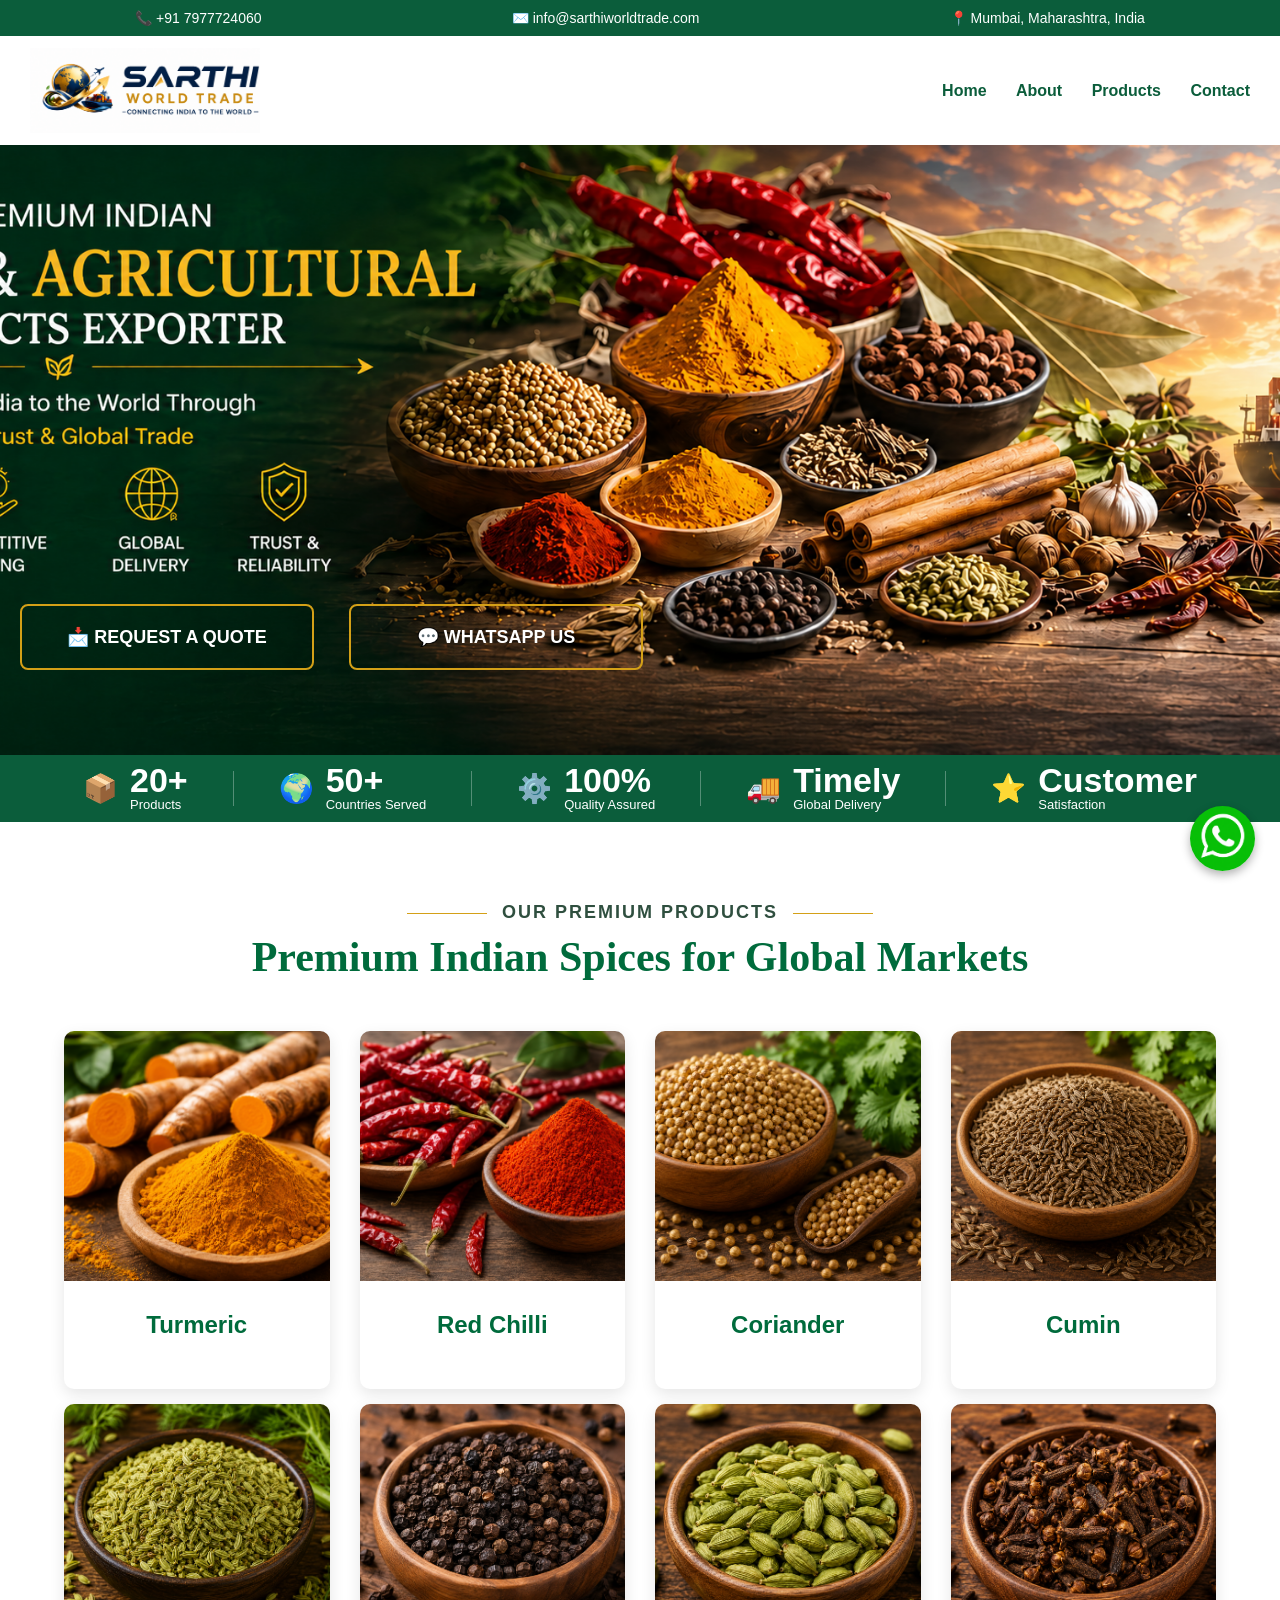
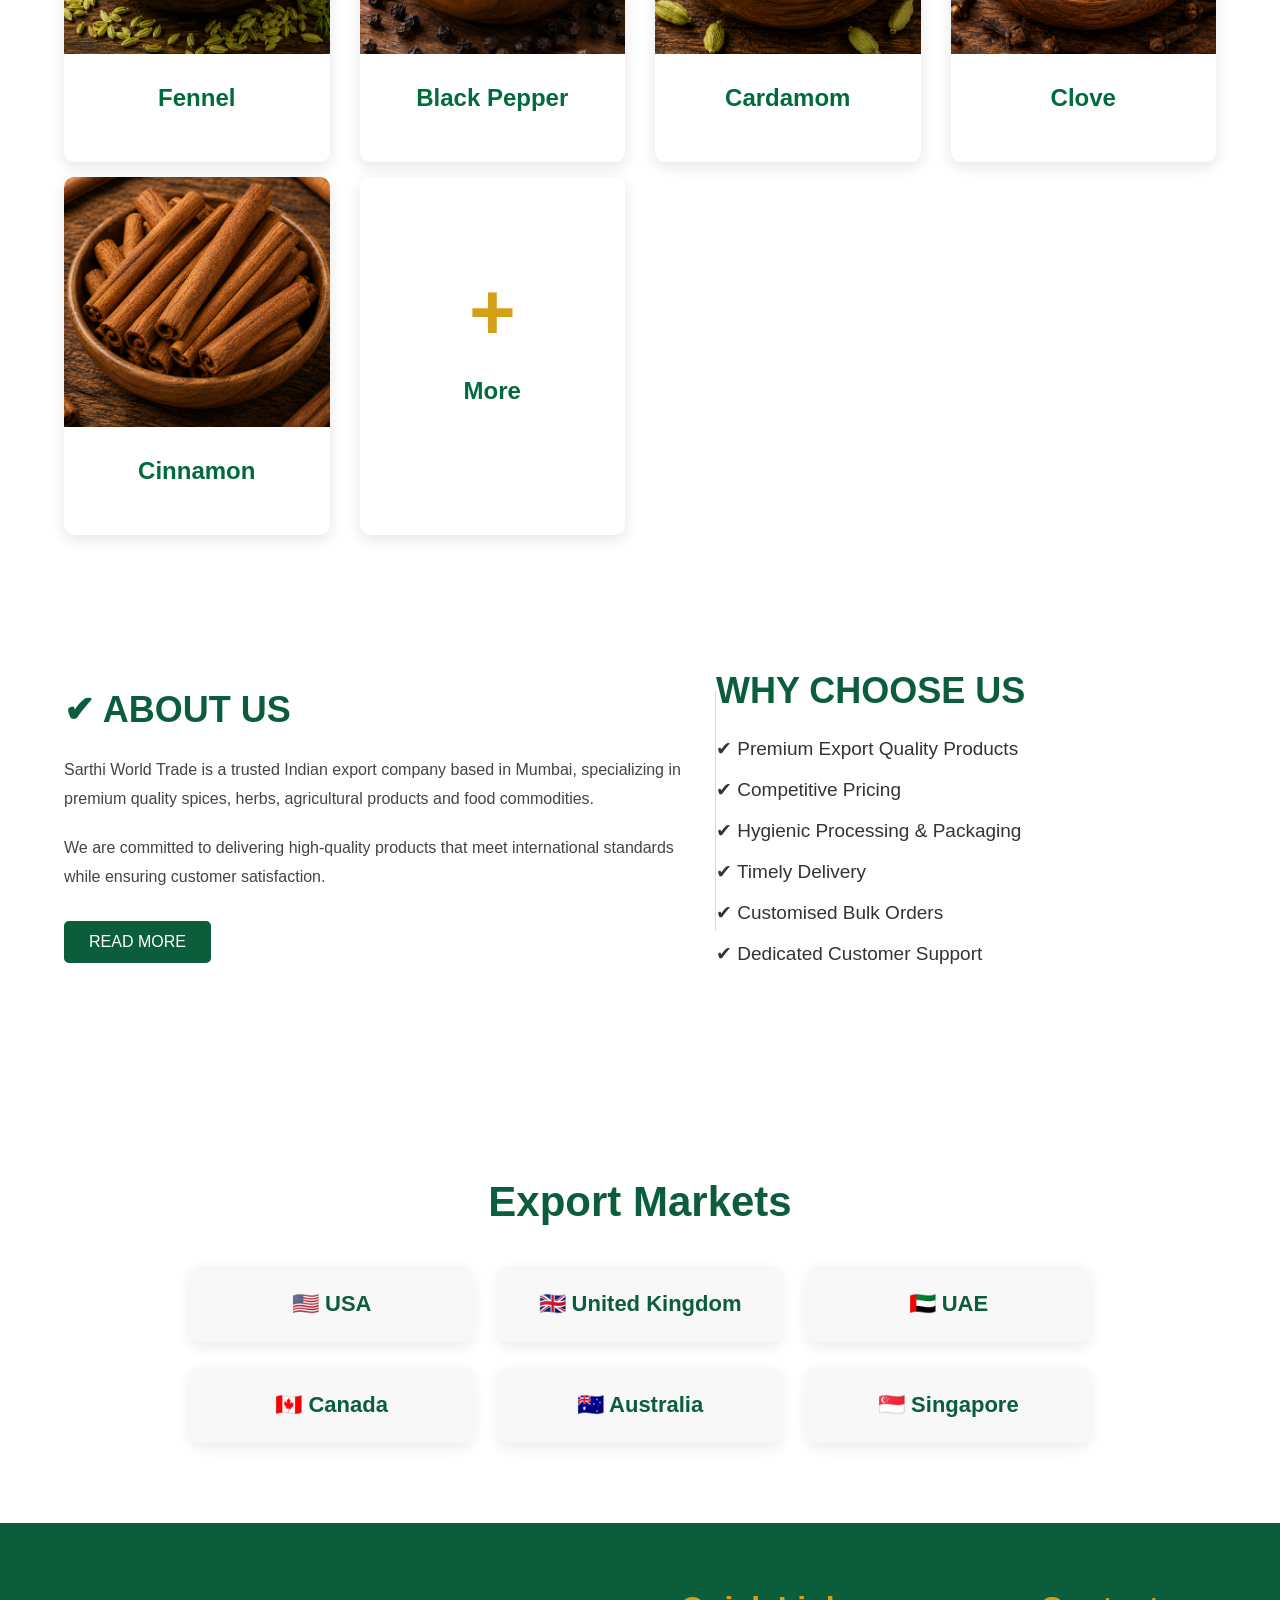
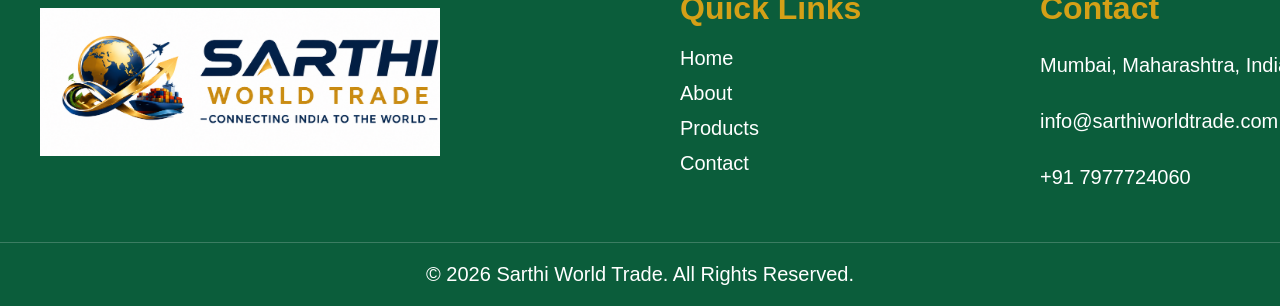
<file: index.html>
<!DOCTYPE html>
<html>
<head>
<meta charset="UTF-8">
<meta name="viewport" content="width=device-width,initial-scale=1">
<title>Sarthi World Trade</title>
<link rel="stylesheet" href="css/style.css">
</head>
<body>
<div class="top-bar">
    <div>📞 +91 7977724060</div>
    <div>✉️ info@sarthiworldtrade.com</div>
    <div>📍 Mumbai, Maharashtra, India</div>
</div>
<header><div class="container"><img src="images/logo.png" class="logo"><nav>
<a href="index.html">Home</a>
<a href="about.html">About</a>
<a href="products.html">Products</a>
<a href="contact.html">Contact</a>
</nav></div></header>
<section class="hero">
    <div class="hero-buttons">

    <a href="contact.html" class="hero-btn">
        📩 REQUEST A QUOTE
    </a>

    <a href="https://wa.me/917977724060" target="_blank" class="hero-btn">
        💬 WHATSAPP US
    </a>

</div>
</section>
<section class="stats">

    <div class="stat-box">
        <span class="icon">📦</span>
        <div>
            <h2>20+</h2>
            <p>Products</p>
        </div>
    </div>

    <div class="divider"></div>

    <div class="stat-box">
        <span class="icon">🌍</span>
        <div>
            <h2>50+</h2>
            <p>Countries Served</p>
        </div>
    </div>

    <div class="divider"></div>

    <div class="stat-box">
        <span class="icon">⚙️</span>
        <div>
            <h2>100%</h2>
            <p>Quality Assured</p>
        </div>
    </div>

    <div class="divider"></div>

    <div class="stat-box">
        <span class="icon">🚚</span>
        <div>
            <h2>Timely</h2>
            <p>Global Delivery</p>
        </div>
    </div>

    <div class="divider"></div>

    <div class="stat-box">
        <span class="icon">⭐</span>
        <div>
            <h2>Customer</h2>
            <p>Satisfaction</p>
        </div>
    </div>

</section>
<section class="products">
    <div class="section-title">
        <span>OUR PREMIUM PRODUCTS</span>
        <h2>Premium Indian Spices for Global Markets</h2>
    </div>

    <div class="product-grid">

    <div class="product-card">
        <img src="images/turmeric.png" alt="Turmeric">
        <h3>Turmeric</h3>
    </div>

    <div class="product-card">
        <img src="images/red-chilli.png" alt="Red Chilli">
        <h3>Red Chilli</h3>
    </div>

    <div class="product-card">
        <img src="images/coriander.png" alt="Coriander">
        <h3>Coriander</h3>
    </div>

    <div class="product-card">
        <img src="images/cumin.png" alt="Cumin">
        <h3>Cumin</h3>
    </div>

    <div class="product-card">
        <img src="images/fennel.png" alt="Fennel">
        <h3>Fennel</h3>
    </div>

    <div class="product-card">
        <img src="images/black-pepper.png" alt="Black Pepper">
        <h3>Black Pepper</h3>
    </div>

    <div class="product-card">
        <img src="images/cardamom.png" alt="Cardamom">
        <h3>Cardamom</h3>
    </div>

    <div class="product-card">
        <img src="images/clove.png" alt="Clove">
        <h3>Clove</h3>
    </div>

    <div class="product-card">
        <img src="images/cinnamon.png" alt="Cinnamon">
        <h3>Cinnamon</h3>
    </div>
        
    <a href="products.html" class="product-card more-card">
        <div class="plus-sign">+</div>
        <h3>More</h3>
    </a>

</div>
</section>
<section class="about-why">

    <div class="about-box">
        <h2>✔ ABOUT US</h2>

        <p>
            Sarthi World Trade is a trusted Indian export company based in Mumbai,
            specializing in premium quality spices, herbs, agricultural products
            and food commodities.
        </p>

        <p>
            We are committed to delivering high-quality products that meet
            international standards while ensuring customer satisfaction.
        </p>

        <a href="about.html" class="read-btn">READ MORE</a>
    </div>

    <div class="about-divider"></div>

    <div class="why-box">
        <h2>WHY CHOOSE US</h2>

        <ul>
            <li>✔ Premium Export Quality Products</li>
            <li>✔ Competitive Pricing</li>
            <li>✔ Hygienic Processing & Packaging</li>
            <li>✔ Timely Delivery</li>
            <li>✔ Customised Bulk Orders</li>
            <li>✔ Dedicated Customer Support</li>
        </ul>
    </div>

</section>
<section class="markets">
    <h2>Export Markets</h2>

    <div class="market-grid">
        <div>🇺🇸 USA</div>
        <div>🇬🇧 United Kingdom</div>
        <div>🇦🇪 UAE</div>
        <div>🇨🇦 Canada</div>
        <div>🇦🇺 Australia</div>
        <div>🇸🇬 Singapore</div>
    </div>
</section>
<footer class="footer">

    <div class="footer-container">

        <div class="footer-box">
            <img src="images/logo.png" class="footer-logo" alt="Sarthi World Trade">
        </div>

        <div class="footer-box">
            <h3>Quick Links</h3>

            <a href="index.html">Home</a>
            <a href="about.html">About</a>
            <a href="products.html">Products</a>
            <a href="contact.html">Contact</a>

            
        </div>

        <div class="footer-box">
            <h3>Contact</h3>

            <p>
                <a href="https://maps.google.com/?q=Mumbai,Maharashtra,India" target="_blank">
                    Mumbai, Maharashtra, India
                </a>
            </p>
            <p>
                <a href="mailto:info@sarthiworldtrade.com">
                    info@sarthiworldtrade.com
                </a>
            </p>
            <p>
                <a href="tel:+917977724060">
                    +91 7977724060
                </a>
            </p>
        </div>

    </div>

    <div class="footer-bottom">
        © 2026 Sarthi World Trade. All Rights Reserved.
    </div>

</footer>
<script src="js/script.js"></script>
<a href="https://wa.me/917977724060" class="whatsapp-float" target="_blank">
    <img src="images/whatsapp.png" alt="WhatsApp">
</a>
</body></html>
</file>
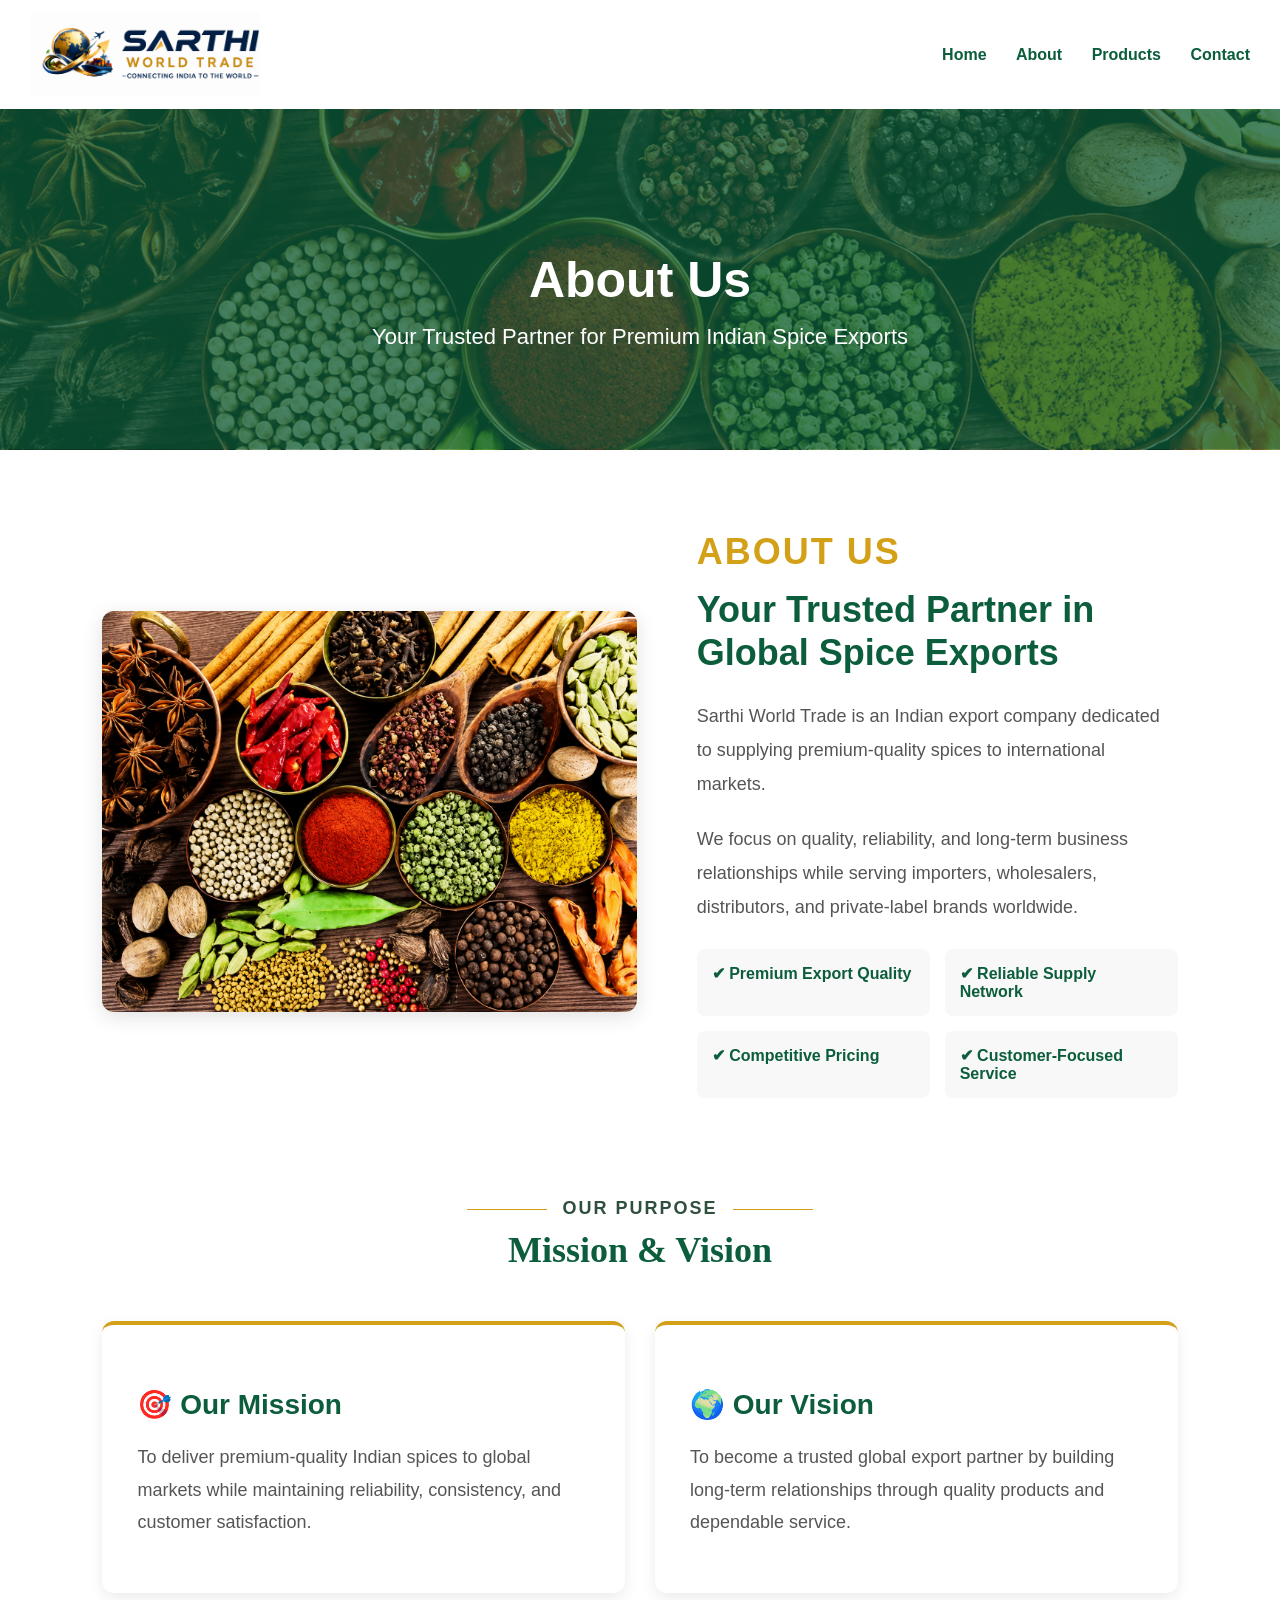
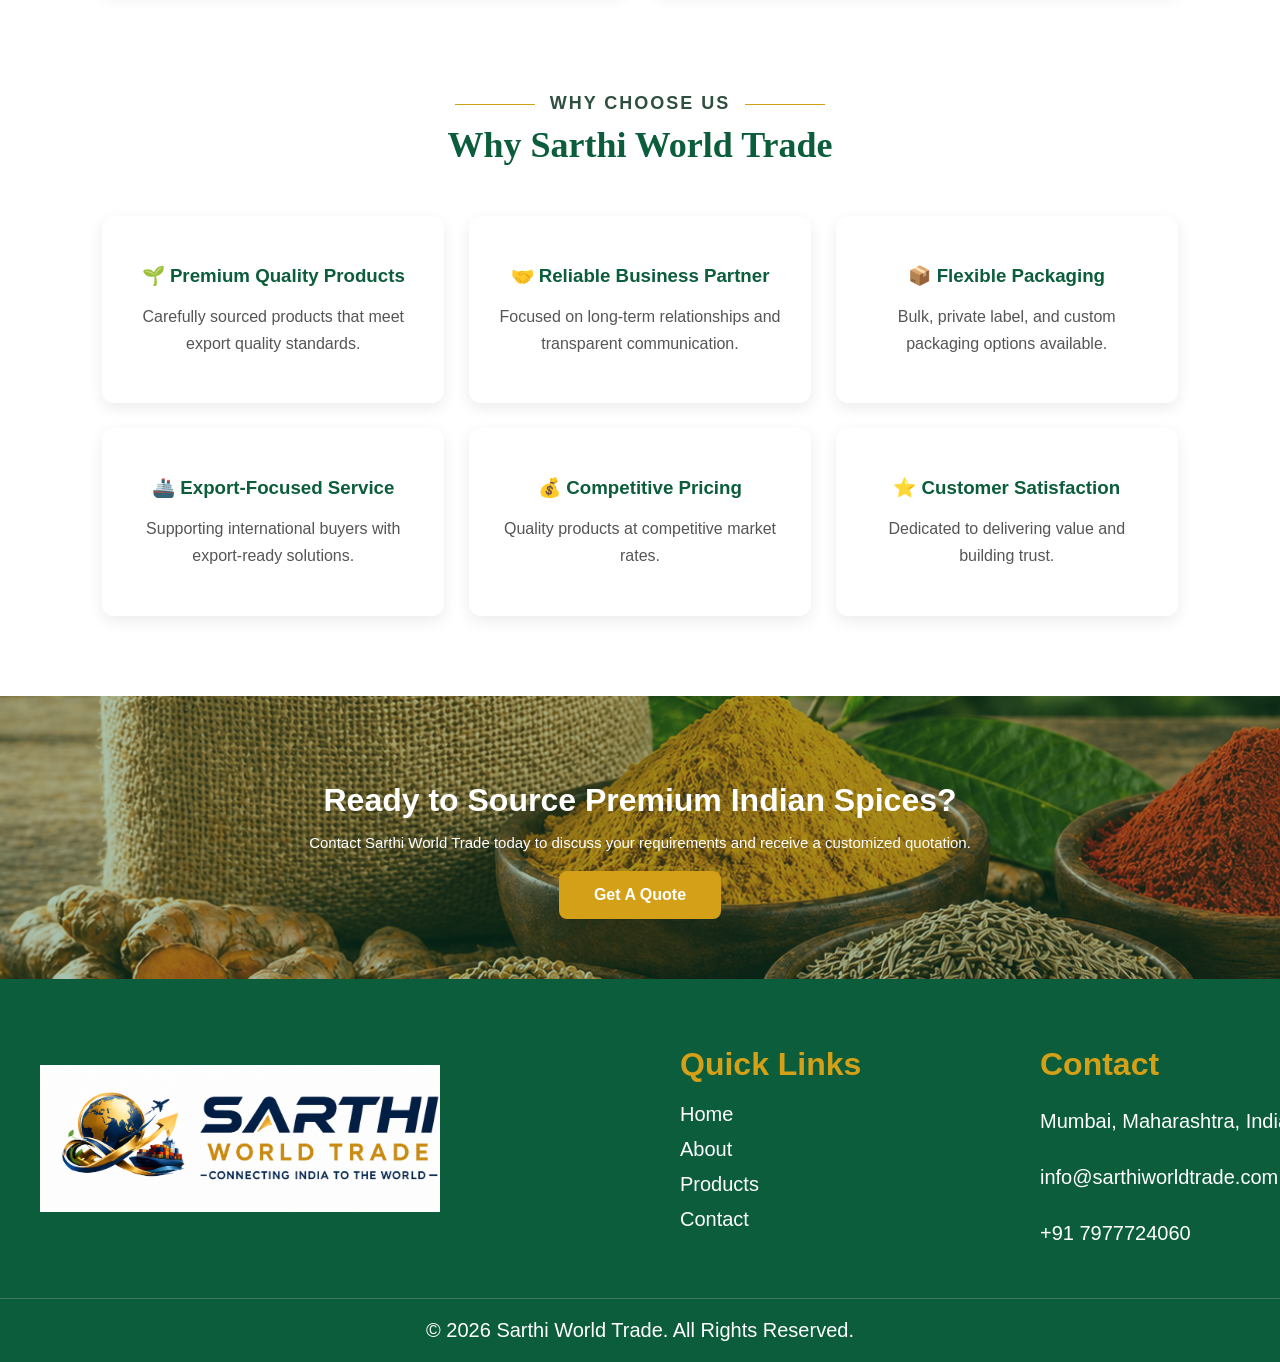
<file: about.html>
<!DOCTYPE html>
<html lang="en">
<head>
    <meta charset="UTF-8">
    <meta name="viewport" content="width=device-width, initial-scale=1.0">
    <title>About Us - Sarthi World Trade</title>
    <link rel="stylesheet" href="css/style.css">
</head>
<body>

    <!-- HEADER -->
    <header>
        <div class="container">
            <img src="images/logo.png" class="logo" alt="Sarthi World Trade">

            <nav>
                <a href="index.html">Home</a>
                <a href="about.html">About</a>
                <a href="products.html">Products</a>
                <a href="contact.html">Contact</a>
            </nav>
        </div>
    </header>

    <!-- ABOUT BANNER -->
    <section class="products-banner">
        <h1>About Us</h1>
        <p>Your Trusted Partner for Premium Indian Spice Exports</p>
    </section>
    
     <section class="about-company">
        

    <div class="about-company-image">
        <img src="images/about-company.png" alt="Sarthi World Trade">
    </div>

    <div class="about-company-content">

        <span class="about-tag">ABOUT US</span>

        <h2>Your Trusted Partner in Global Spice Exports</h2>

        <p>
            Sarthi World Trade is an Indian export company dedicated to supplying premium-quality spices to international markets.
        </p>

        <p>
            We focus on quality, reliability, and long-term business relationships while serving importers, wholesalers, distributors, and private-label brands worldwide.
        </p>

        <div class="about-points">
            <div>✔ Premium Export Quality</div>
            <div>✔ Reliable Supply Network</div>
            <div>✔ Competitive Pricing</div>
            <div>✔ Customer-Focused Service</div>
        </div>

    </div>

</section>
<section class="mission-section">

    <div class="section-title">
        <span>OUR PURPOSE</span>
        <h2>Mission & Vision</h2>
    </div>

    <div class="mission-grid">

        <div class="mission-card">
            <h3>🎯 Our Mission</h3>

            <p>
                To deliver premium-quality Indian spices to global markets while maintaining reliability, consistency, and customer satisfaction.
            </p>
        </div>

        <div class="mission-card">
            <h3>🌍 Our Vision</h3>

            <p>
                To become a trusted global export partner by building long-term relationships through quality products and dependable service.
            </p>
        </div>

    </div>

</section>
<section class="why-choose">

    <div class="section-title">
        <span>WHY CHOOSE US</span>
        <h2>Why Sarthi World Trade</h2>
    </div>

    <div class="choose-grid">

        <div class="choose-card">
            <h3>🌱 Premium Quality Products</h3>
            <p>Carefully sourced products that meet export quality standards.</p>
        </div>

        <div class="choose-card">
            <h3>🤝 Reliable Business Partner</h3>
            <p>Focused on long-term relationships and transparent communication.</p>
        </div>

        <div class="choose-card">
            <h3>📦 Flexible Packaging</h3>
            <p>Bulk, private label, and custom packaging options available.</p>
        </div>

        <div class="choose-card">
            <h3>🚢 Export-Focused Service</h3>
            <p>Supporting international buyers with export-ready solutions.</p>
        </div>

        <div class="choose-card">
            <h3>💰 Competitive Pricing</h3>
            <p>Quality products at competitive market rates.</p>
        </div>

        <div class="choose-card">
            <h3>⭐ Customer Satisfaction</h3>
            <p>Dedicated to delivering value and building trust.</p>
        </div>

    </div>

</section>
<section class="about-cta">

    <h2>Ready to Source Premium Indian Spices?</h2>

    <p>
        Contact Sarthi World Trade today to discuss your requirements and receive a customized quotation.
    </p>

    <a href="contact.html" class="cta-btn">
        Get A Quote
    </a>

</section>

<footer class="footer">

    <div class="footer-container">

        <div class="footer-box">
            <img src="images/logo.png" class="footer-logo" alt="Sarthi World Trade">
        </div>

        <div class="footer-box">
            <h3>Quick Links</h3>

            <a href="index.html">Home</a>
            <a href="about.html">About</a>
            <a href="products.html">Products</a>
            <a href="contact.html">Contact</a>
        </div>

        <div class="footer-box">
            <h3>Contact</h3>

            <p>
                <a href="https://maps.google.com/?q=Mumbai,Maharashtra,India" target="_blank">
                    Mumbai, Maharashtra, India
                </a>
            </p>
            <p>
                <a href="mailto:info@sarthiworldtrade.com">
                    info@sarthiworldtrade.com
                </a>
            </p>
            <p>
                <a href="tel:+917977724060">
                    +91 7977724060
                </a>
            </p>
        </div>

    </div>

    <div class="footer-bottom">
        © 2026 Sarthi World Trade. All Rights Reserved.
    </div>

</footer>

</body>
</html>
</file>
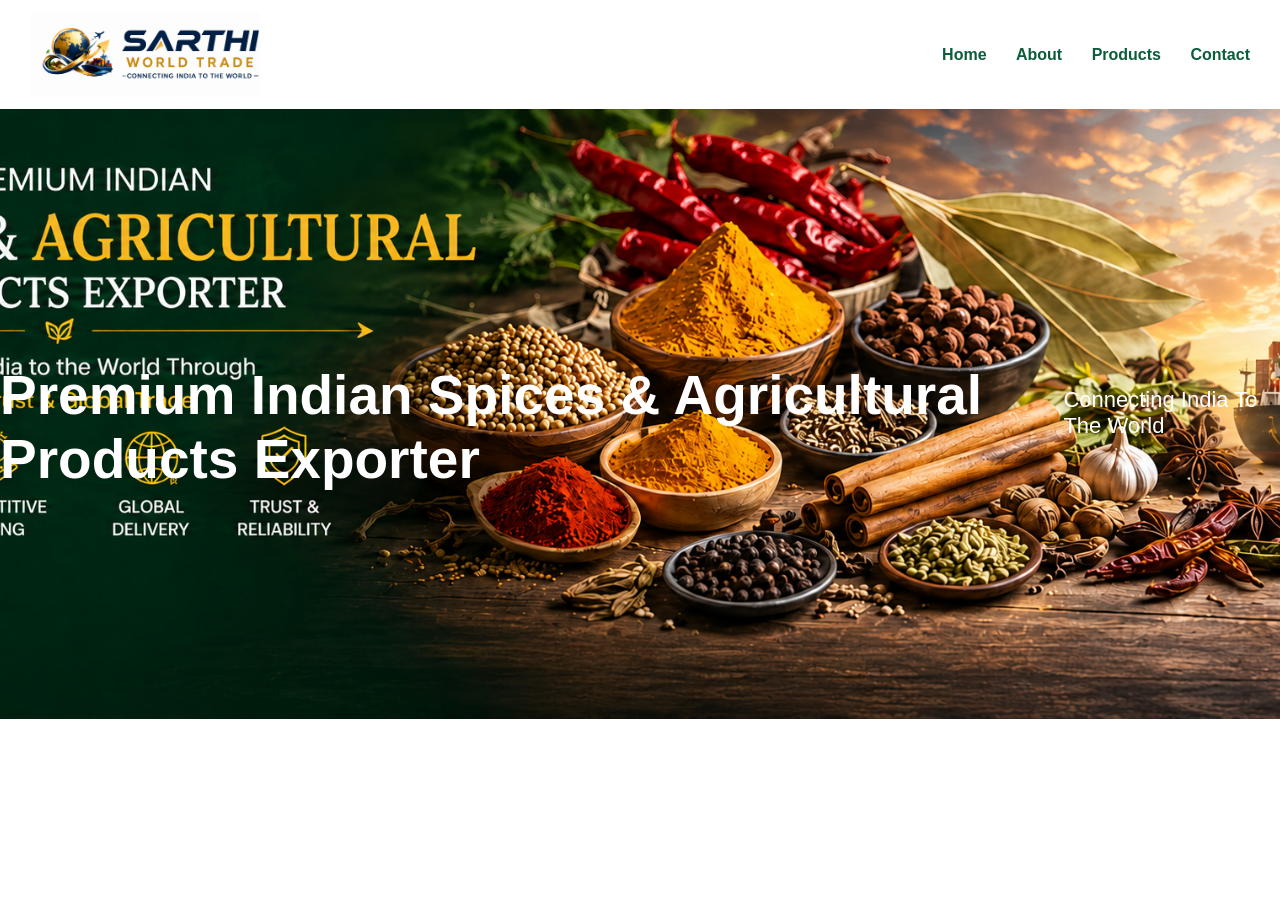
<file: certifications.html>
<!DOCTYPE html>
<html>
<head>
<meta charset="UTF-8">
<meta name="viewport" content="width=device-width,initial-scale=1">
<title>Sarthi World Trade</title>
<link rel="stylesheet" href="css/style.css">
</head>
<body>
<header><div class="container"><img src="images/logo.png" class="logo"><nav>
<a href="index.html">Home</a>
<a href="about.html">About</a>
<a href="products.html">Products</a>
<a href="contact.html">Contact</a>
</nav></div></header>
<section class="hero">
<h1>Premium Indian Spices & Agricultural Products Exporter</h1>
<p>Connecting India To The World</p>
</section>
</body></html>
</file>
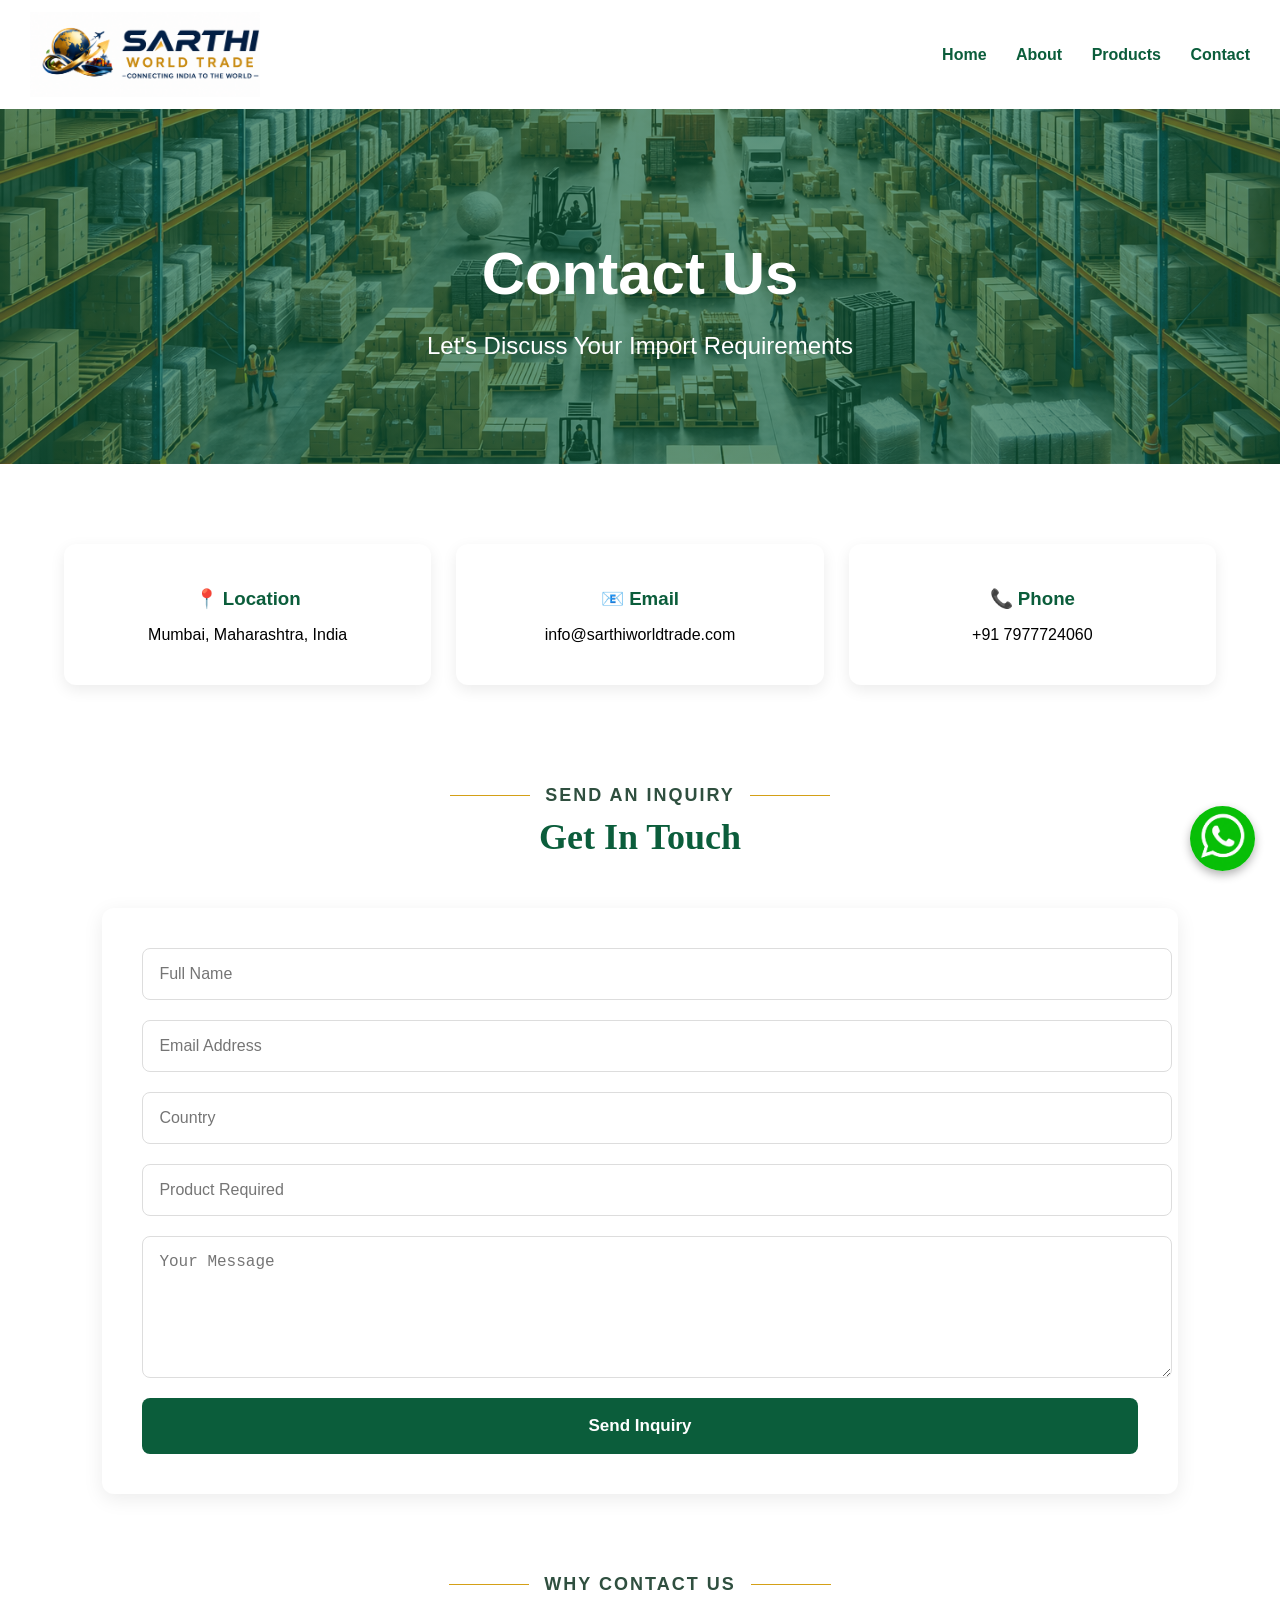
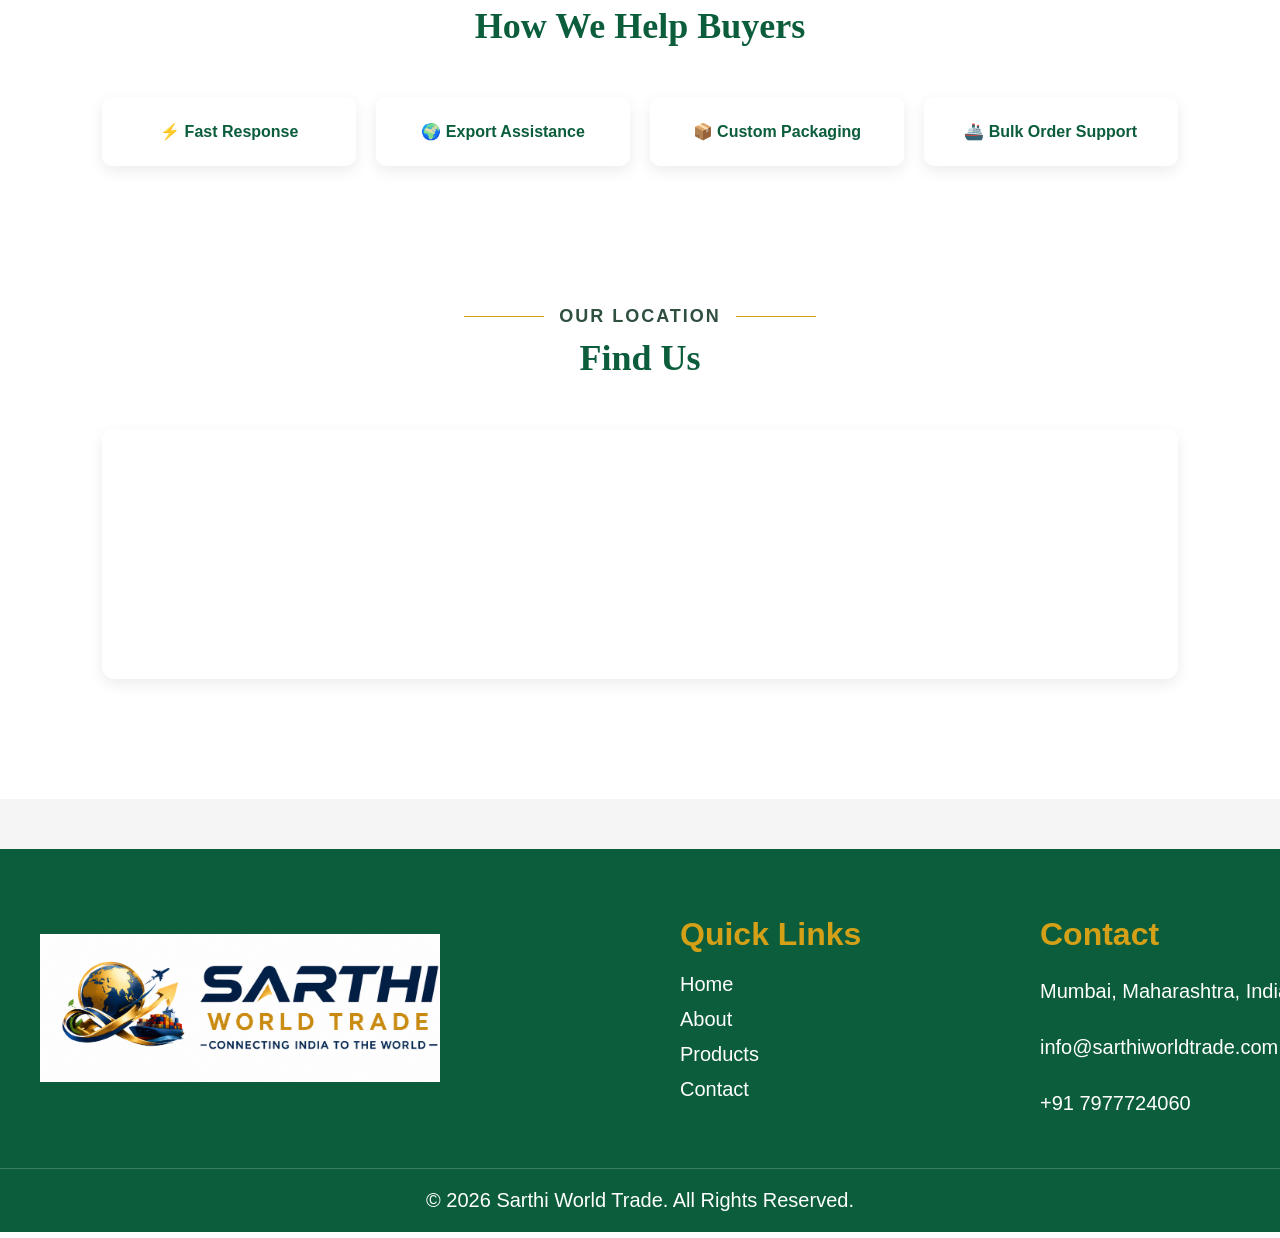
<file: contact.html>
<!DOCTYPE html>
<html>
<head>
<meta charset="UTF-8">
<meta name="viewport" content="width=device-width,initial-scale=1">
<title>Contact Us - Sarthi World Trade</title>
<link rel="stylesheet" href="css/style.css">
</head>

<body>

<header>
<div class="container">
<img src="images/logo.png" class="logo">

<nav>
<a href="index.html">Home</a>
<a href="about.html">About</a>
<a href="products.html">Products</a>
<a href="contact.html">Contact</a>
</nav>

</div>
</header>

<!-- CONTACT BANNER -->

<section class="contact-banner">
    <h1>Contact Us</h1>
    <p>Let's Discuss Your Import Requirements</p>
</section>

<!-- CONTACT INFO -->

<section class="contact-info">

    <div class="info-card">
        <h3>📍 Location</h3>
        <p>
            <a href="https://maps.google.com/?q=Mumbai,Maharashtra,India" target="_blank">
                Mumbai, Maharashtra, India
            </a>
        </p>
    </div>

    <div class="info-card">
        <h3>📧 Email</h3>
        <p>
            <a href="mailto:info@sarthiworldtrade.com">
                info@sarthiworldtrade.com
            </a>
        </p>
    </div>

    <div class="info-card">
        <h3>📞 Phone</h3>
        <p>
            <a href="tel:+917977724060">
                +91 7977724060
            </a>
        </p>
    </div>

</section>
<section class="contact-form-section">

    <div class="section-title">
        <span>SEND AN INQUIRY</span>
        <h2>Get In Touch</h2>
    </div>

    <form class="contact-form"
      action="https://formsubmit.co/info@sarthiworldtrade.com"
      method="POST">
        
       <input type="hidden" name="_captcha" value="false">

        <input type="text" name="full_name" placeholder="Full Name" required>

        <input type="email" name="email" placeholder="Email Address" required>

        <input type="text" name="country" placeholder="Country">

        <input type="text" name="product" placeholder="Product Required">

        <textarea name="message" placeholder="Your Message" rows="6"></textarea>

        <button type="submit">
            Send Inquiry
        </button>
    </form>

</section>
<div class="section-title">
    <span>WHY CONTACT US</span>
    <h2>How We Help Buyers</h2>
</div>
<section class="contact-benefits">

    <div class="benefit-card">
        ⚡ Fast Response
    </div>

    <div class="benefit-card">
        🌍 Export Assistance
    </div>

    <div class="benefit-card">
        📦 Custom Packaging
    </div>

    <div class="benefit-card">
        🚢 Bulk Order Support
    </div>

</section>
<section class="map-section">

    <div class="section-title">
        <span>OUR LOCATION</span>
        <h2>Find Us</h2>
    </div>

    <iframe
src="https://www.google.com/maps?q=Mumbai,India&output=embed"
width="100%"
height="400">
</iframe>

</section>
<div class="section-divider"></div>
<footer class="footer">

    <div class="footer-container">

        <div class="footer-box">
            <img src="images/logo.png" class="footer-logo" alt="Sarthi World Trade">
        </div>

        <div class="footer-box">
            <h3>Quick Links</h3>

            <a href="index.html">Home</a>
            <a href="about.html">About</a>
            <a href="products.html">Products</a>
            <a href="contact.html">Contact</a>
        </div>

        <div class="footer-box">
            <h3>Contact</h3>

            <p>
                <a href="https://maps.google.com/?q=Mumbai,Maharashtra,India" target="_blank">
                    Mumbai, Maharashtra, India
                </a>
            </p>
            <p>
                <a href="mailto:info@sarthiworldtrade.com">
                    info@sarthiworldtrade.com
                </a>
            </p>
            <p>
                <a href="tel:+917977724060">
                    +91 7977724060
                </a>
            </p>
        </div>

    </div>

    <div class="footer-bottom">
        © 2026 Sarthi World Trade. All Rights Reserved.
    </div>

</footer>

<a href="https://wa.me/917977724060?text=Hello%20Sarthi%20World%20Trade,%20I%20am%20interested%20in%20your%20export%20products." class="whatsapp-float" target="_blank">
    <img src="images/whatsapp.png" alt="WhatsApp">
</a>

</body>
</html>
</file>
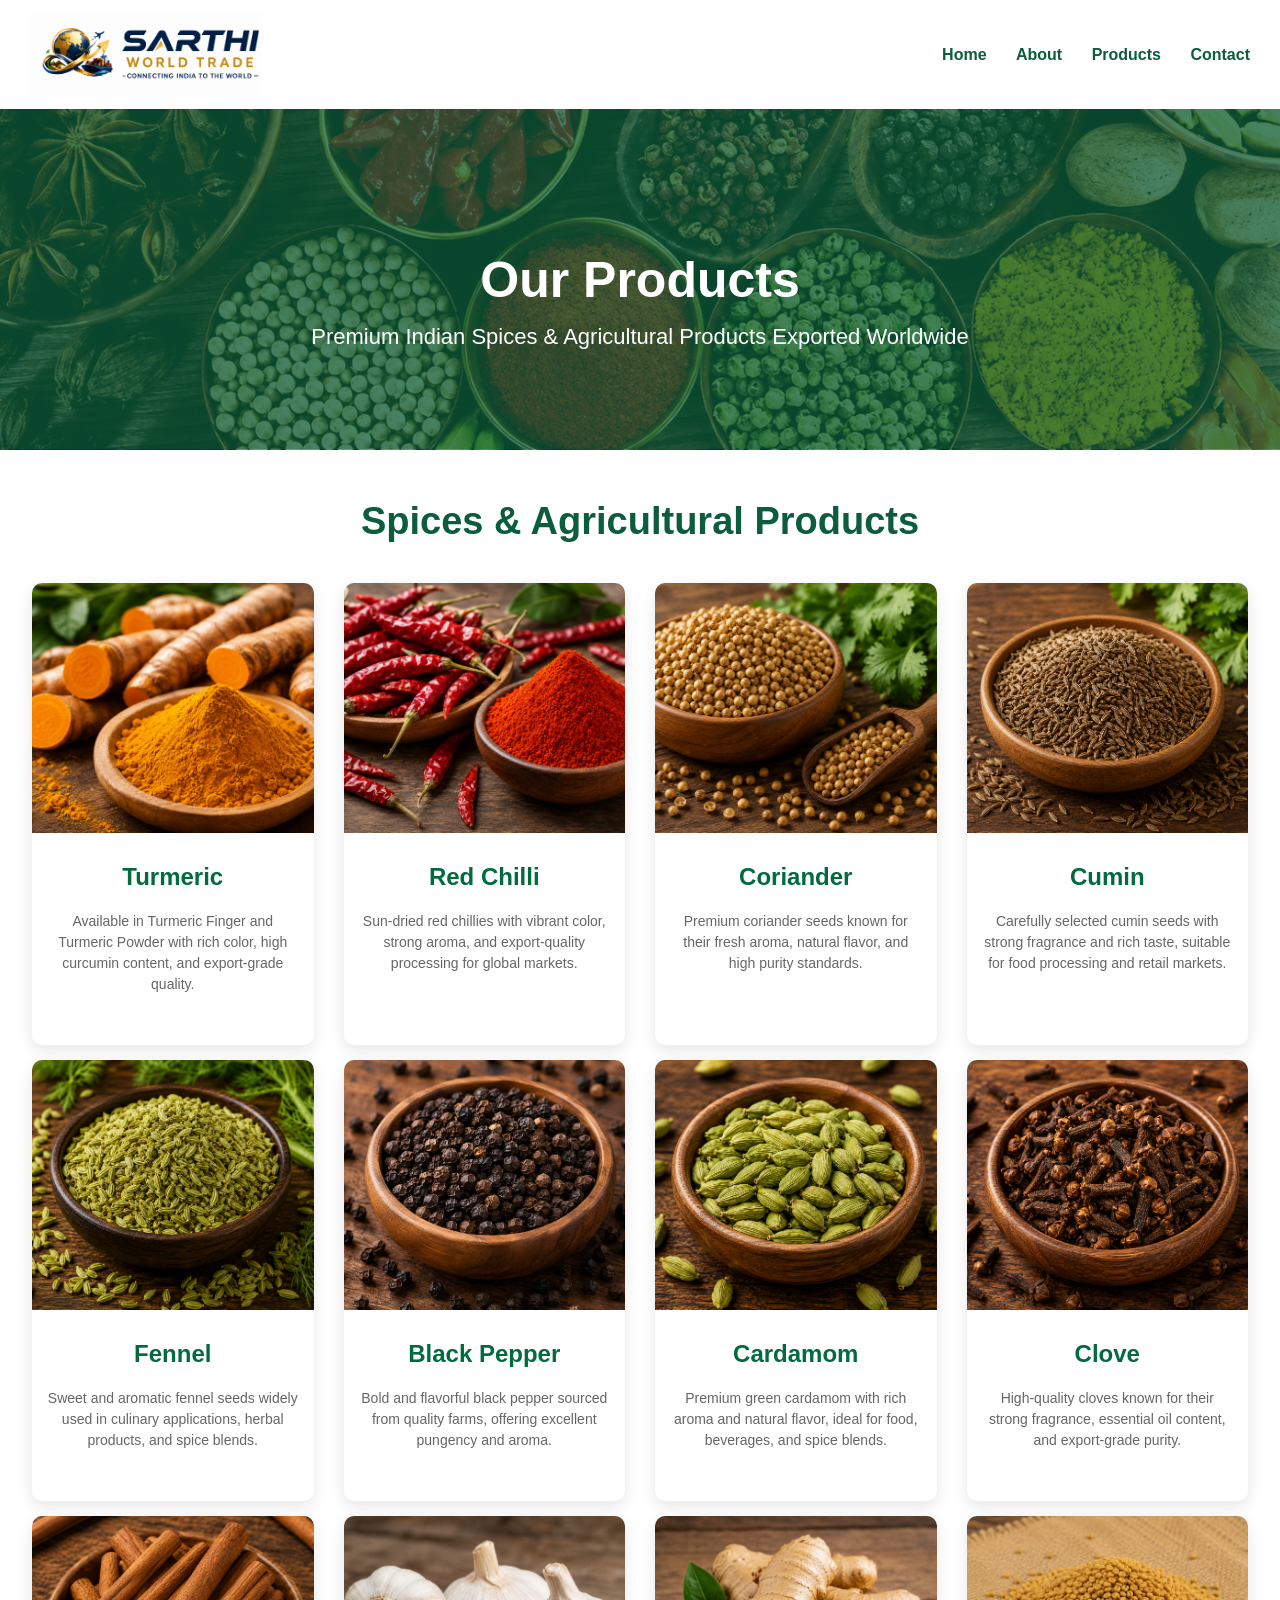
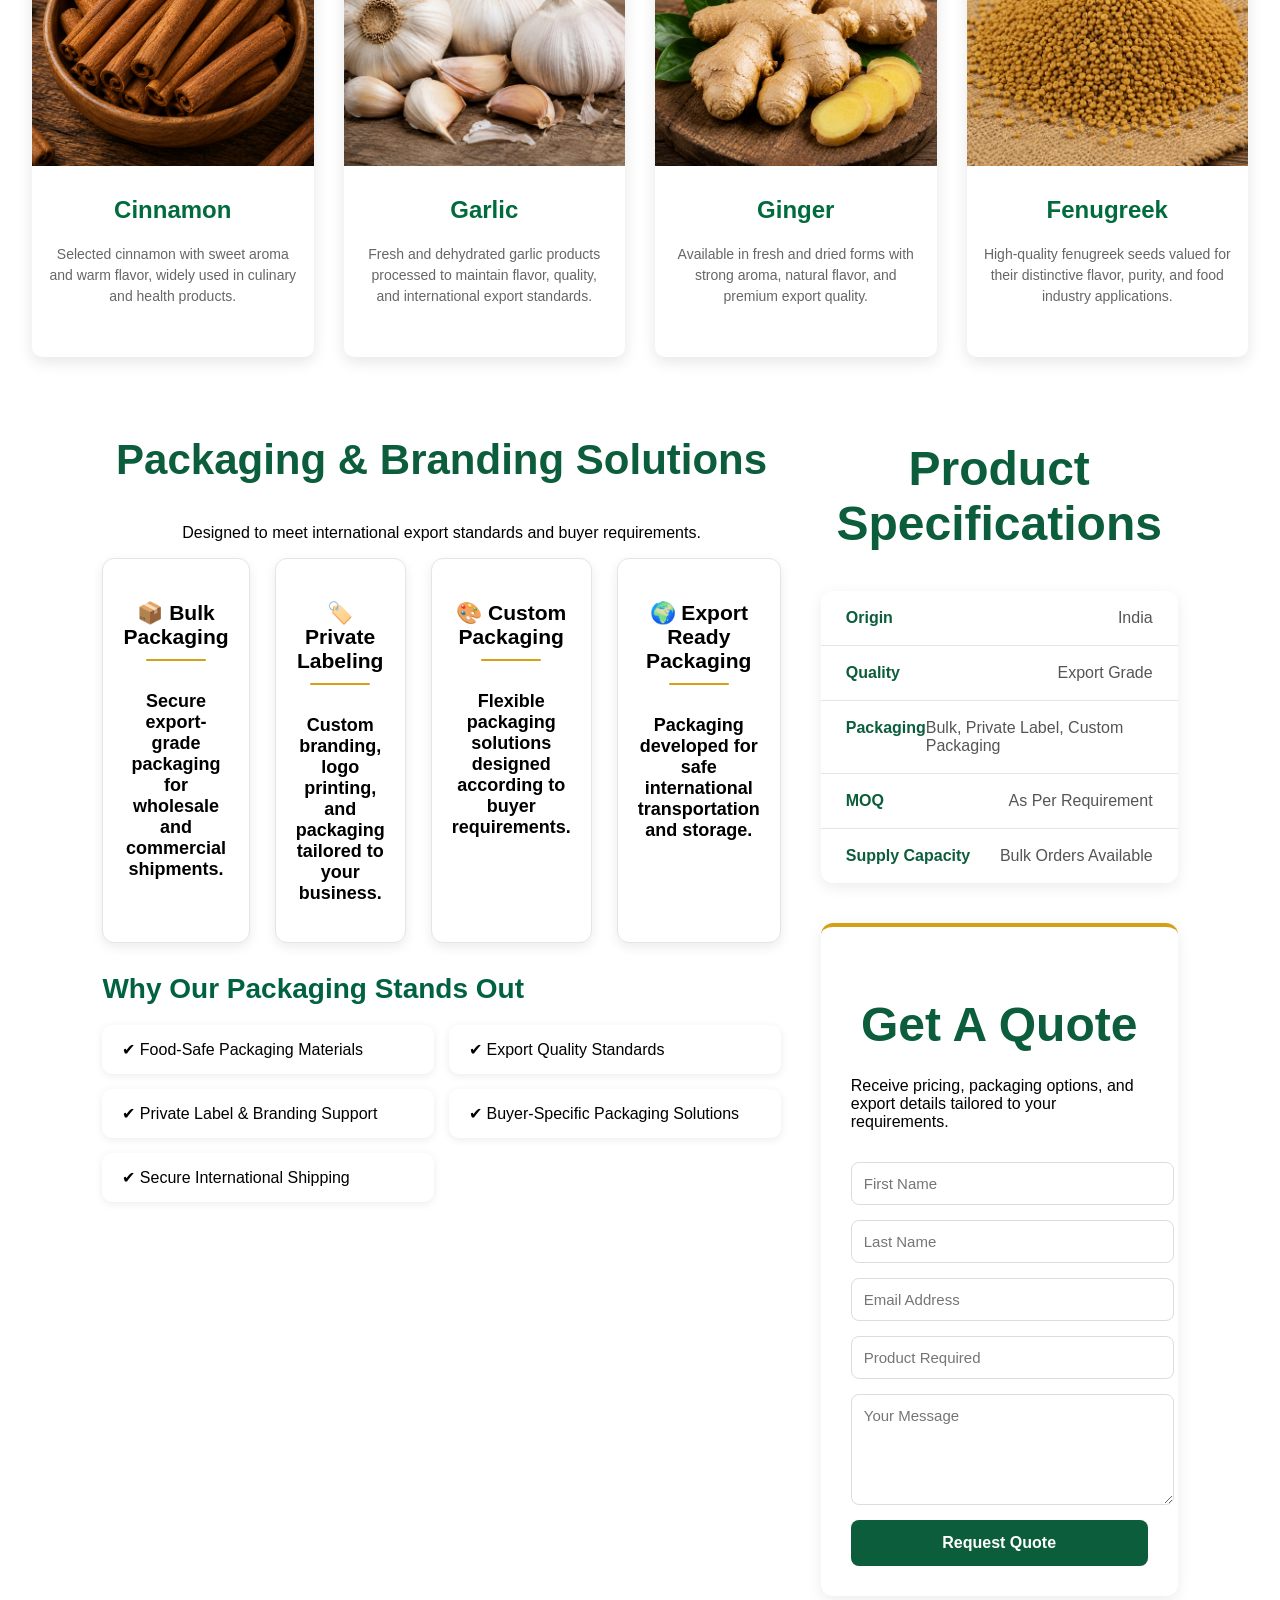
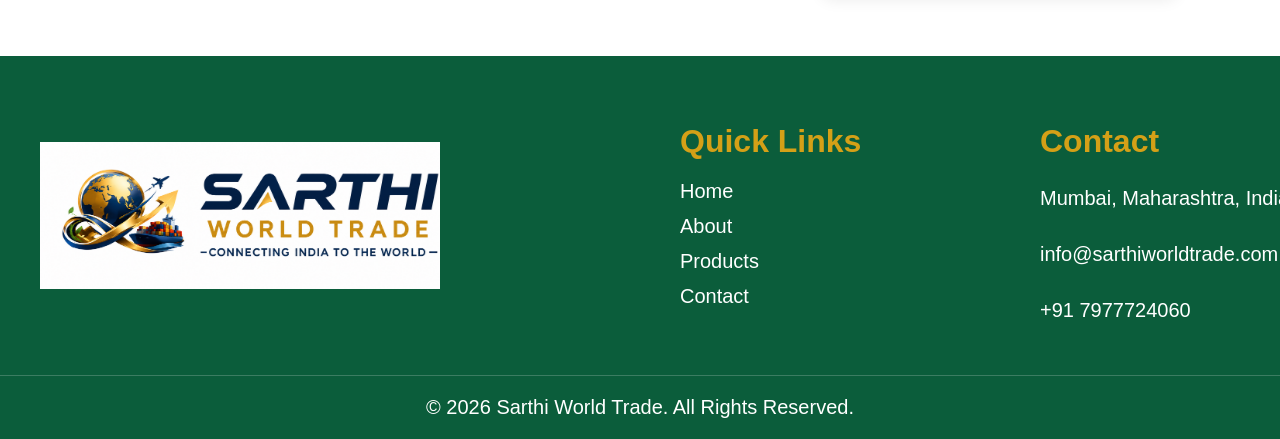
<file: products.html>
<!DOCTYPE html>
<html>
<head>
<meta charset="UTF-8">
<meta name="viewport" content="width=device-width,initial-scale=1">
<title>Products - Sarthi World Trade</title>
<link rel="stylesheet" href="css/style.css">
</head>
<body>
<header><div class="container"><img src="images/logo.png" class="logo"><nav>
<a href="index.html">Home</a>
<a href="about.html">About</a>
<a href="products.html">Products</a>
<a href="contact.html">Contact</a>
</nav></div></header>
<section class="products-banner">
    <h1>Our Products</h1>
    <p>Premium Indian Spices & Agricultural Products Exported Worldwide</p>
</section>
<section class="all-products">
    <h2>Spices & Agricultural Products</h2>

    <div class="product-grid">

        <div class="product-card">
            <img src="images/turmeric.png" alt="Turmeric">
            <h3>Turmeric</h3>
			<p>Available in Turmeric Finger and Turmeric Powder with rich color, high curcumin content, and export-grade quality.</p>
        </div>

        <div class="product-card">
            <img src="images/red-chilli.png" alt="Red Chilli">
            <h3>Red Chilli</h3>
			<p>Sun-dried red chillies with vibrant color, strong aroma, and export-quality processing for global markets.</p>
        </div>

        <div class="product-card">
            <img src="images/coriander.png" alt="Coriander">
            <h3>Coriander</h3>
			<p>Premium coriander seeds known for their fresh aroma, natural flavor, and high purity standards.</p>
        </div>
		
        <div class="product-card">
            <img src="images/cumin.png" alt="Cumin">
            <h3>Cumin</h3>
			<p>Carefully selected cumin seeds with strong fragrance and rich taste, suitable for food processing and retail markets.</p>
        </div>
        
        <div class="product-card">
            <img src="images/fennel.png" alt="Fennel">
            <h3>Fennel</h3>
			<p>Sweet and aromatic fennel seeds widely used in culinary applications, herbal products, and spice blends.</p>
        </div>
        
        <div class="product-card">
            <img src="images/black-pepper.png" alt="Black Pepper">
            <h3>Black Pepper</h3>
			<p>Bold and flavorful black pepper sourced from quality farms, offering excellent pungency and aroma.</p>
        </div>
        
        <div class="product-card">
            <img src="images/cardamom.png" alt="Cardamom">
            <h3>Cardamom</h3>
			<p>Premium green cardamom with rich aroma and natural flavor, ideal for food, beverages, and spice blends.</p>
        </div>
        
        <div class="product-card">
            <img src="images/clove.png" alt="Clove">
            <h3>Clove</h3>
			<p>High-quality cloves known for their strong fragrance, essential oil content, and export-grade purity.</p>
        </div>
        
        <div class="product-card">
            <img src="images/cinnamon.png" alt="Cinnamon">
            <h3>Cinnamon</h3>
			<p>Selected cinnamon with sweet aroma and warm flavor, widely used in culinary and health products.</p>
        </div>
        <div class="product-card">
            <img src="images/garlic.png" alt="Garlic">
            <h3>Garlic</h3>
            <p>Fresh and dehydrated garlic products processed to maintain flavor, quality, and international export standards.</p>
        </div>
        <div class="product-card">
            <img src="images/ginger.png" alt="Ginger">
            <h3>Ginger</h3>
            <p>Available in fresh and dried forms with strong aroma, natural flavor, and premium export quality.</p>
        </div>
        <div class="product-card">
            <img src="images/fenugreek.png" alt="Fenugreek">
            <h3>Fenugreek</h3>
            <p>High-quality fenugreek seeds valued for their distinctive flavor, purity, and food industry applications.</p>
        </div>	
			
	</div>
</section>
<div class="info-row">

    <section class="packaging">
        <h2>Packaging & Branding Solutions</h2>
		<p class="packaging-subtitle">
		Designed to meet international export standards and buyer requirements.
		</p>
    
        <div class="packaging-grid">
            <div class="pack-box">
                <h3>📦 Bulk Packaging</h3>
                <p>Secure export-grade packaging for wholesale and commercial shipments.</p>
            </div>
            
            <div class="pack-box">
                <h3>🏷️ Private Labeling</h3>
                <p>Custom branding, logo printing, and packaging tailored to your business.</p>
            </div>
            
            <div class="pack-box">
                <h3>🎨 Custom Packaging</h3>
                <p>Flexible packaging solutions designed according to buyer requirements.</p>
            </div>
            
            <div class="pack-box">
                <h3>🌍 Export Ready Packaging</h3>
                <p>Packaging developed for safe international transportation and storage.</p>
            </div>
        </div>
		        <div class="packaging-benefits">
        
            <h3>Why Our Packaging Stands Out</h3>
        
            <ul>
                <li>✔ Food-Safe Packaging Materials</li>
                <li>✔ Export Quality Standards</li>
                <li>✔ Private Label & Branding Support</li>
                <li>✔ Buyer-Specific Packaging Solutions</li>
                <li>✔ Secure International Shipping</li>
            </ul>
        
        </div>
    </section>
    <section class="specifications">
        <h2>Product Specifications</h2>
    
        <div class="spec-table">
            <div class="spec-row">
                <span>Origin</span>
                <span>India</span>
            </div>
    
            <div class="spec-row">
                <span>Quality</span>
                <span>Export Grade</span>
            </div>
    
            <div class="spec-row">
                <span>Packaging</span>
                <span>Bulk, Private Label, Custom Packaging</span>
            </div>
    
            <div class="spec-row">
                <span>MOQ</span>
                <span>As Per Requirement</span>
            </div>
    
            <div class="spec-row">
                <span>Supply Capacity</span>
                <span>Bulk Orders Available</span>
            </div>
        </div>
		<div class="quote-form">
            
                <h2>Get A Quote</h2>
                
                <p class="quote-text"></p>
                Receive pricing, packaging options, and export details tailored to your requirements.
                </p>
            
                <form action="https://formsubmit.co/xgrivainternational@gmail.com" method="POST">
            
                    <input type="hidden" name="_captcha" value="false">

                    <div class="name-row"></div>

                        <input type="text" name="first_name" placeholder="First Name" required>
            
                        <input type="text" name="last_name" placeholder="Last Name">
            
                        <input type="email" name="email" placeholder="Email Address" required>
            
                        <input type="text" name="product" placeholder="Product Required">
            
                        <textarea name="message" placeholder="Your Message" rows="5"></textarea>
            
                        <button type="submit">Request Quote</button>

                     </div> 
            
                </form>
            
            </div>
    </section>
	
</div>
<footer class="footer">

    <div class="footer-container">

        <div class="footer-box">
            <img src="images/logo.png" class="footer-logo" alt="Sarthi World Trade">
        </div>

        <div class="footer-box">
            <h3>Quick Links</h3>

            <a href="index.html">Home</a>
            <a href="about.html">About</a>
            <a href="products.html">Products</a>
            <a href="contact.html">Contact</a>
        </div>

        <div class="footer-box">
            <h3>Contact</h3>

            <p>
                <a href="https://maps.google.com/?q=Mumbai,Maharashtra,India" target="_blank">
                    Mumbai, Maharashtra, India
                </a>
            </p>
            <p>
                <a href="mailto:info@sarthiworldtrade.com">
                    info@sarthiworldtrade.com
                </a>
            </p>
            <p>
                <a href="tel:+917977724060">
                    +91 7977724060
                </a>
            </p>
        </div>

    </div>

    <div class="footer-bottom">
        © 2026 Sarthi World Trade. All Rights Reserved.
    </div>

</footer>
</body></html>
</file>
<file: css/style.css>
body{
    margin:0;
    font-family:Arial, sans-serif;
}

header{
    background:#ffffff;
    padding:12px 30px;
}

.container{
    display:flex;
    justify-content:space-between;
    align-items:center;
}

.logo{
    height:85px;
}

nav a{
    text-decoration:none;
    margin-left:25px;
    color:#0b5d3b;
    font-weight:bold;
}
.btn{
    display:inline-block;
    background:#d4a017;
    color:white;
    padding:14px 30px;
    text-decoration:none;
    border-radius:5px;
    margin:10px;
}

.btn-outline{
    background:transparent;
    border:2px solid white;
}
.top-bar{
    background:#0b5d3b;
    color:white;
    display:flex;
    justify-content:space-around;
    padding:10px;
    font-size:14px;
}

.stats{
    background:#0b5d3b;
    display:flex;
    justify-content:center;
    align-items:center;
    gap:45px;
    padding:8px 0;
    margin-top:0;
}

.stat-box{
    display:flex;
    align-items:center;
    gap:12px;
    color:white;
}

.stat-box h2{
    margin:0;
    color:white;
    font-size:34px;
    line-height:1;
}

.stat-box p{
    margin:0;
    font-size:13px;
    line-height:1.3;
    color:white;
}

.stat-box span{
    font-size:28px;
}

.divider{
    width:1px;
    height:35px;
    background:rgba(255,255,255,.3);
}

.section-title{
    text-align:center;
    margin-bottom:50px;
}

.section-title span{
    color:#2f4f3f;
    font-size:18px;
    font-weight:700;
    letter-spacing:2px;
    text-transform:uppercase;
    position:relative;
}

.section-title span::before,
.section-title span::after{
    content:"";
    display:inline-block;
    width:80px;
    height:1px;
    background:#d4a017;
    vertical-align:middle;
    margin:0 15px;
}

.section-title h2{
    margin-top:10px;
    color:#0b5d3b;
    font-size:36px;
    font-family:Georgia, serif;
}

.hero{
    background:url('../images/hero-banner.png');
    background-size:cover;
    background-repeat:no-repeat;
    background-position:center;
    min-height:610px;
    display:flex;
    align-items:center;
    justify-content:flex-start;
    text-align:left;
    color:white;
    position:relative;
    margin-bottom:0;
}

.hero h1{
    font-size:55px;
    margin-bottom:20px;
}

.hero p{
    font-size:22px;
    margin-bottom:25px;
}

.hero-buttons{
    position:absolute;

    left:20px;
    bottom:85px;

    display:flex;
    gap:35px;
}

.hero-btn{
    width:290px;
    height:62px;

    display:flex;
    justify-content:center;
    align-items:center;

    border:2px solid #d4a017;
    border-radius:8px;

    color:white;
    text-decoration:none;
    font-size:18px;
    font-weight:bold;
}

.hero-btn:hover{
    background:#d4a017;
}

.btn-primary{
    background:#d4a017;
    color:white;
    padding:14px 30px;
    text-decoration:none;
    border-radius:5px;
}

.btn-secondary{
    border:2px solid white;
    color:white;
    padding:14px 30px;
    text-decoration:none;
    border-radius:5px;
}

.products{
    padding:80px 5%;
    text-align:center;
}

.products h2{
    color:#006b3c;
    font-size:42px;
    margin-bottom:40px;
}

.product-grid{
    display:grid;
    grid-template-columns:repeat(4,1fr);
    gap:30px;
    align-items:stretch;
}

.product-card{
    background:#fff;
    border-radius:10px;
    overflow:hidden;
    box-shadow:0 5px 15px rgba(0,0,0,0.1);
    text-align:center;
    padding-bottom:15px;
    display:flex;
    flex-direction:column;
    height:100%;
}

.product-card img{
    width:100%;
    height:250px;
    object-fit:cover;
    display:block;
}

.product-card h3{
    font-size:24px;
    color:#006b3c;
    margin:20px 0 10px;
    padding:10px;
}

.product-card p{
    font-size:14px;
    color:#666;
    line-height:1.5;
    padding:0 15px 20px;
    margin:0;
}

.more-products{
    display:flex;
    flex-direction:column;
    justify-content:center;
    align-items:center;
    min-height:320px;
}

.plus-sign{
    font-size:80px;
    font-weight:bold;
    color:#d4a017;
    line-height:1;
}

.more-card{
    text-decoration:none;
    color:#006b3c;
    display:flex;
    flex-direction:column;
    justify-content:center;
    align-items:center;
}

.more-card h3{
    margin-top:15px;
    font-size:24px;
    color:#006b3c;
}

.about-why{
    display:flex;
    justify-content:space-between;
    align-items:center;
    padding:40px 5% 80px;
    max-width:1600px;
    margin:auto;
}

.about-box{
    flex:1;
    max-width:650px;
    margin-right:auto;
    margin-left:0;
}

.why-box{
    flex:1;
    max-width:500px;
    margin-left:auto;
}

.about-box h2,
.why-box h2{
    color:#0b5d3b;
    font-size:36px;
    margin-bottom:25px;
}

.about-box p{
    color:#444;
    line-height:1.8;
    margin-bottom:20px;
}

.about-divider{
    width:1px;
    height:240px;
    background:#d8d8d8;
}

.why-box ul{
    list-style:none;
    padding:0;
}

.why-box li{
    margin-bottom:18px;
    font-size:19px;
    color:#333;
}

.read-btn{
    display:inline-block;
    background:#0b5d3b;
    color:white;
    text-decoration:none;
    padding:12px 25px;
    border-radius:5px;
    margin-top:10px;
}

.read-btn:hover{
    background:#d4a017;
}

.features{
    display:grid;
    grid-template-columns:repeat(3,1fr);
    gap:25px;
    max-width:1000px;
    margin:auto;
}

.features div{
    background:white;
    padding:25px;
    border-radius:10px;
    box-shadow:0 5px 15px rgba(0,0,0,0.08);
    font-size:20px;
    font-weight:bold;
    color:#0b5d3b;
}

.features div:hover{
    transform:translateY(-5px);
    transition:0.3s;
}

.markets{
    padding:80px 20px;
    background:#ffffff;
    text-align:center;
}

.markets h2{
    color:#0b5d3b;
    font-size:42px;
    margin-bottom:40px;
}

.market-grid{
    display:grid;
    grid-template-columns:repeat(3,1fr);
    gap:25px;
    max-width:900px;
    margin:auto;
}

.market-grid div{
    background:#f8f8f8;
    padding:25px;
    border-radius:10px;
    box-shadow:0 5px 15px rgba(0,0,0,0.08);
    font-size:22px;
    font-weight:bold;
    color:#0b5d3b;
}

.market-grid div:hover,
.features div:hover,
.product-card:hover{
    transform: translateY(-8px);
    transition: 0.3s;
}

.whatsapp-float{
    position:fixed;
    bottom:25px;
    right:25px;
    z-index:999;
}

.whatsapp-float img{
    width:65px;
    height:65px;
    border-radius:50%;
    box-shadow:0 4px 10px rgba(0,0,0,0.3);
    transition:0.3s;
}

.whatsapp-float img:hover{
    transform:scale(1.1);
}

.footer{
    background:#0b5d3b;
    color:white;
    margin:auto;
    
}

.footer-container{
    max-width:1800px;
    margin:auto;
    padding:35px 40px;
    width:100%;
    display:grid;
    grid-template-columns: 2fr 1fr 1fr;
    gap:80px;
}

.footer-box{
    text-align:left;
}

.footer-box h3{
    color:#d4a017;
    margin-bottom:20px;
    font-size:32px;
}

.footer-box p{
    font-size:20px;
    line-height:1.8;
    margin-bottom:12px;
}

.footer-box a{
    display:block;
    color:white;
    text-decoration:none;
    margin-bottom:12px;
    font-size:20px;
    transition:0.3s;
}

.footer-box:first-child{
    display:flex;
    align-items:center;
    justify-content:flex-start;
}

.footer-box a:hover{
    color:#d4a017;
}

.footer-logo{
    width:400px;
    height:auto;
}

.footer-bottom{
    border-top:1px solid rgba(255,255,255,0.2);
    text-align:center;
    padding:20px;
    font-size:20px;
}

/* =========================
   PRODUCTS PAGE BANNER
========================= */

.products-banner{
    background:
        linear-gradient(
            rgba(11,93,59,0.75),
            rgba(11,93,59,0.75)
        ),
        url("../images/about-company.png");

    background-size:cover;
    background-position:center;

    color:white;
    text-align:center;

    padding:100px 20px;
}

.products-banner h1{
    font-size:50px;
    margin-bottom:15px;
}

.products-banner p{
    font-size:22px;
    margin:0;
}

.all-products{
    width:95%;
    margin:auto;
}

.all-products h2{
    text-align:center;
    color:#0b5d3b;
    font-size:38px;
    margin:50px 0 40px;
}

.products-page{
    padding:60px 40px;
}
.packaging{
    padding:80px 0;
    text-align:center;
}

.packaging h2{
    color:#0b5d3b;
    font-size:42px;
    margin-bottom:40px;
}

.packaging-grid{
    display:grid;
    grid-template-columns:repeat(4,1fr);
    gap:25px;
}

.pack-box{
    background:#fff;
    padding:20px;
    border-radius:12px;
    border:1px solid #e5e5e5;
    font-size:18px;
    font-weight:600;
    box-shadow:0 4px 12px rgba(0,0,0,0.08);
    transition:0.3s;
}

.pack-box h3{
    position: relative;
    padding-bottom: 12px;
    margin-bottom: 15px;
}

.pack-box h3::after{
    content: "";
    display: block;
    width: 60px;
    height: 2px;
    background: #d4a017;
    margin: 10px auto 0;
    border-radius: 5px;
}

.pack-box:hover{
    transform:translateY(-5px);
    border-color:#0b5d3b;
}

/* PRODUCT SPECIFICATIONS */
.specifications{
    padding:80px 8%;
}

.specifications h2{
    text-align:center;
    color:#0b5d3b;
    font-size:48px;
    margin-bottom:40px;
}

.spec-table{
    max-width:900px;
    margin:auto;
    background:#fff;
    border-radius:12px;
    overflow:hidden;
    box-shadow:0 4px 15px rgba(0,0,0,0.08);
}

.spec-row{
    display:flex;
    justify-content:space-between;
    padding:18px 25px;
    border-bottom:1px solid #e5e5e5;
}

.spec-row:last-child{
    border-bottom:none;
}

.spec-row span:first-child{
    font-weight:700;
    color:#0b5d3b;
}

.spec-row span:last-child{
    color:#555;
}

.info-row{
    display:flex;
    gap:40px;
    padding:60px 8%;
    align-items:flex-start;
}

.packaging,
.specifications{
    flex:1;
    padding:0;
}

.packaging-benefits{
    margin-top:30px;
    text-align:left;
}

.packaging-benefits h3{
    font-size:28px;
    color:#006241;
    margin-bottom:20px;
}

.packaging-benefits ul{
    list-style:none;
    padding:0;
    display:grid;
    grid-template-columns:repeat(2,1fr);
    gap:15px;
}

.packaging-benefits li{
    background:#fff;
    padding:15px 20px;
    border-radius:10px;
    box-shadow:0 2px 8px rgba(0,0,0,0.08);
    font-size:16px;
    font-weight:500;
}

/* Quote Form */

.quote-form{
    margin-top:40px;
    background:#ffffff;
    padding:30px;
    border-radius:12px;
    box-shadow:0 4px 15px rgba(0,0,0,0.08);
    border-top:4px solid #d4a017;
}

.quote-form h2{
    text-align:center;
    color:#0b5d3b;
    margin-bottom:25px;
}

.quote-form form{
    display:flex;
    flex-direction:column;
    gap:15px;
}

.quote-form input,
.quote-form textarea{
    width:100%;
    padding:12px;
    border:1px solid #dcdcdc;
    border-radius:8px;
    font-size:15px;
    font-family:inherit;
}

.quote-form input:focus,
.quote-form textarea:focus{
    outline:none;
    border-color:#0b5d3b;
}

.quote-form button{
    background:#0b5d3b;
    color:white;
    border:none;
    padding:14px;
    border-radius:8px;
    font-size:16px;
    font-weight:600;
    cursor:pointer;
    transition:0.3s;
    width:100%;
}

.quote-form button:hover{
    background:#d4a017;
}

.name-row{
    display:flex;
    gap:15px;
}

.name-row input{
    flex:1;
}
.quote-text{
    text-align:center;
    color:#666;
    margin-bottom:20px;
    font-size:15px;
}

/* ABOUT PAGE */

.about-company{
    display:flex;
    align-items:center;
    gap:60px;
    padding:80px 8%;
}

.about-company-image{
    flex:1;
}

.about-company-image img{
    width:100%;
    max-height:570px;
    object-fit:cover;
    border-radius:12px;
    box-shadow:0 5px 20px rgba(0,0,0,0.12);
}

.about-company-content{
    flex:0.9;
}

.about-tag{
    color:#d4a017;
    font-weight:bold;
    font-size:36px;
    line-height:1.2;
    margin:15px 0 25px;
    letter-spacing:2px;
}

.about-company-content h2{
    color:#0b5d3b;
    font-size:36px;
    line-height:1.2;
    margin:15px 0 25px;
}

.about-company-content p{
    color:#555;
    line-height:1.9;
    font-size:18px;
    margin-bottom:20px;
}

.about-points{
    display:grid;
    grid-template-columns:repeat(2,1fr);
    gap:15px;
    margin-top:25px;
}

.about-points div{
    background:#f8f8f8;
    padding:15px;
    border-radius:8px;
    font-weight:600;
    color:#0b5d3b;
}

.mission-section{
    padding:20px 8% 80px;
}

.mission-grid{
    display:grid;
    grid-template-columns:repeat(2,1fr);
    gap:30px;
    max-width:1800px;
    margin:auto;
}

.mission-card{
    background:#ffffff;
    padding:35px;
    border-radius:12px;
    box-shadow:0 5px 15px rgba(0,0,0,0.08);
    border-top:4px solid #d4a017;
}

.mission-card h3{
    color:#0b5d3b;
    font-size:28px;
    margin-bottom:20px;
}

.mission-card p{
    color:#555;
    line-height:1.8;
    font-size:18px;
    margin-bottom:20px;
}

.why-choose{
    padding:20px 8% 80px;
}

.choose-grid{
    display:grid;
    grid-template-columns:repeat(3,1fr);
    gap:25px;
}

.choose-card{
    background:#fff;
    padding:30px;
    border-radius:12px;
    text-align:center;
    box-shadow:0 5px 15px rgba(0,0,0,0.08);
    transition:0.3s;
}

.choose-card:hover{
    transform:translateY(-5px);
}

.choose-card h3{
    color:#0b5d3b;
    margin-bottom:15px;
}

.choose-card p{
    color:#555;
    line-height:1.7;
}

.about-cta{
    background:
        linear-gradient(
           rgba(11,93,59,0.35),
           rgba(11,93,59,0.35)
        ),
        url("../images/footer-cta.png");

    background-size:cover;
    background-position:center;
    background-repeat:no-repeat;

    color:white;
    text-align:center;

    padding:60px 20px;
}


.about-cta h2{
    font-size:32px;
    margin-bottom:10px;
}

.about-cta p{
    max-width:700px;
    margin:auto;
    line-height:1.8;
    font-size:15px;
    margin-bottom:15px;
}

.cta-btn{
    display:inline-block;
    background:#d4a017;
    color:white;
    padding:15px 35px;
    border-radius:8px;
    text-decoration:none;
    font-weight:600;
}

.cta-btn:hover{
    opacity:0.9;
}

.contact-banner{
    background:
        linear-gradient(
            rgba(11,93,59,0.65),
            rgba(11,93,59,0.65)
        ),
        url("../images/contact-banner.png");

    background-size:cover;
    background-position:center;

    text-align:center;
    color:white;

    padding:80px 20px;
}

.contact-banner h1{
    font-size:60px;
    margin-bottom:15px;
}

.contact-banner p{
    font-size:24px;
}

.contact-info{
    display:grid;
    grid-template-columns:repeat(3,1fr);
    gap:25px;
    padding:80px 5%;
}

.info-card{
    background:#fff;
    padding:25px;
    text-align:center;
    border-radius:12px;
    box-shadow:0 5px 15px rgba(0,0,0,0.08);
}

.info-card h3{
    color:#0b5d3b;
    margin-bottom:15px;
}

.contact-form-section{
    padding:20px 8% 80px;
}

.contact-form{
    max-width:1000px;
    background:#ffffff;
    padding:40px;
    border-radius:12px;
    box-shadow:0 5px 20px rgba(0,0,0,0.08);
    margin:auto;
    display:flex;
    flex-direction:column;
    gap:20px;
    margin-bottom:0;
}

.contact-form input,
.contact-form textarea{
    width:100%;
    padding:16px;
    border:1px solid #ddd;
    border-radius:8px;
    font-size:16px;
}

.contact-form button{
    background:#0b5d3b;
    color:white;
    border:none;
    padding:18px;
    border-radius:8px;
    font-size:17px;
    font-weight:600;
    cursor:pointer;
}

.contact-form button:hover{
    background:#08452c;
}

.contact-benefits{
    display:grid;
    grid-template-columns:repeat(4,1fr);
    gap:20px;
    padding:0 8% 80px;
}

.benefit-card{
    background:#ffffff;
    padding:25px;
    text-align:center;
    border-radius:10px;
    font-weight:600;
    color:#0b5d3b;
    box-shadow:0 5px 15px rgba(0,0,0,0.08);
    transition:0.3s;
}
.benefit-card:hover{
    transform:translateY(-5px);
    box-shadow:0 8px 20px rgba(0,0,0,0.12);
}

.map-section{
    padding:60px 8%;
    margin-bottom:60px;
}

.map-section iframe{
    max-width:2000px;
    height:250px;
    border:none;
    border-radius:12px;
    box-shadow:0 5px 15px rgba(0,0,0,0.08);
    display:block;
    transition:0.3s;
}

.map-section:hover{
    transform:translateY(-5px);
    box-shadow:0 8px 20px rgba(0,0,0,0.12);
}

.section-divider{
    height:50px;
    background:#f5f5f5;
}

.info-card a,
.footer-contact a{
    color: inherit;
    text-decoration: none;
}

html,
body{
    overflow-x: hidden;
}

@media (max-width: 768px) {

header .container{
    flex-direction: column;
    gap: 15px;
}

nav{
    display: flex;
    flex-wrap: wrap;
    justify-content: center;
    gap: 15px;
}

.top-bar{
    flex-direction:column;
    gap:8px;
    text-align:center;
}

.hero-buttons{
    display:none;
}

.hero-buttons a{
    width: 90%;
    text-align: center;
}

.hero{
    height: auto;
    min-height: 500px;
    background-position:60% center;
}

.hero-content{
    padding: 30px 20px;
}
.stats{
    display:grid;
    grid-template-columns:1fr 1fr;
    gap:15px;
    padding:20px 10px;
}

.divider{
    display:none;
}

.product-grid{
    grid-template-columns: 1fr 1fr;
    gap: 15px;
}

.product-card img{
    height:140px;
}

.products .section-title h2{
    font-size:42px;
    line-height:1.2;
}

.section-title span::before,
.section-title span::after{
    width:40px;
    margin:0 8px;
}

.about-why{
    display:block;
    padding:40px 5% 40px;
}

.about-divider{
    display:none;
}

.about-box{
    margin-bottom:80px;
}

.market-grid{
    grid-template-columns:1fr 1fr;
    gap:15px;
}

.footer-logo img{
    max-width:100px;
    width:100%;
    height:auto;
}

.footer-container{
    grid-template-columns:1fr;
    gap:15px;
}

.footer-box{
    text-align:left;
}

.whatsapp-float{
    right:80px !important;
    bottom:15px !important;
}

.whatsapp-float img{
    width:50px;
    height:50px;
}

.footer-logo{
    max-width:200px;
    width:100%;
    height:auto;
}

.about-company{
    flex-direction:column;
    gap:30px;
    padding:40px 5%;
}

.choose-grid{
        grid-template-columns:1fr;
        gap:20px;
}


.spec-row{
    flex-direction:column;
    gap:8px;
    text-align:left;
}

.info-row{
    flex-direction:column;
    gap:30px;
}

.packaging-grid{
    grid-template-columns:1fr;
}

.packaging-benefits ul{
    grid-template-columns:1fr;
}

.spec-row{
    flex-direction:column;
    gap:8px;
}

.contact-info{
    grid-template-columns:1fr;
    gap:20px;
}

.info-card{
    padding:20px;
}

.info-card p,
.info-card a{
    word-break:break-word;
}

.contact-benefits{
    grid-template-columns:1fr;
}

}
</file>
